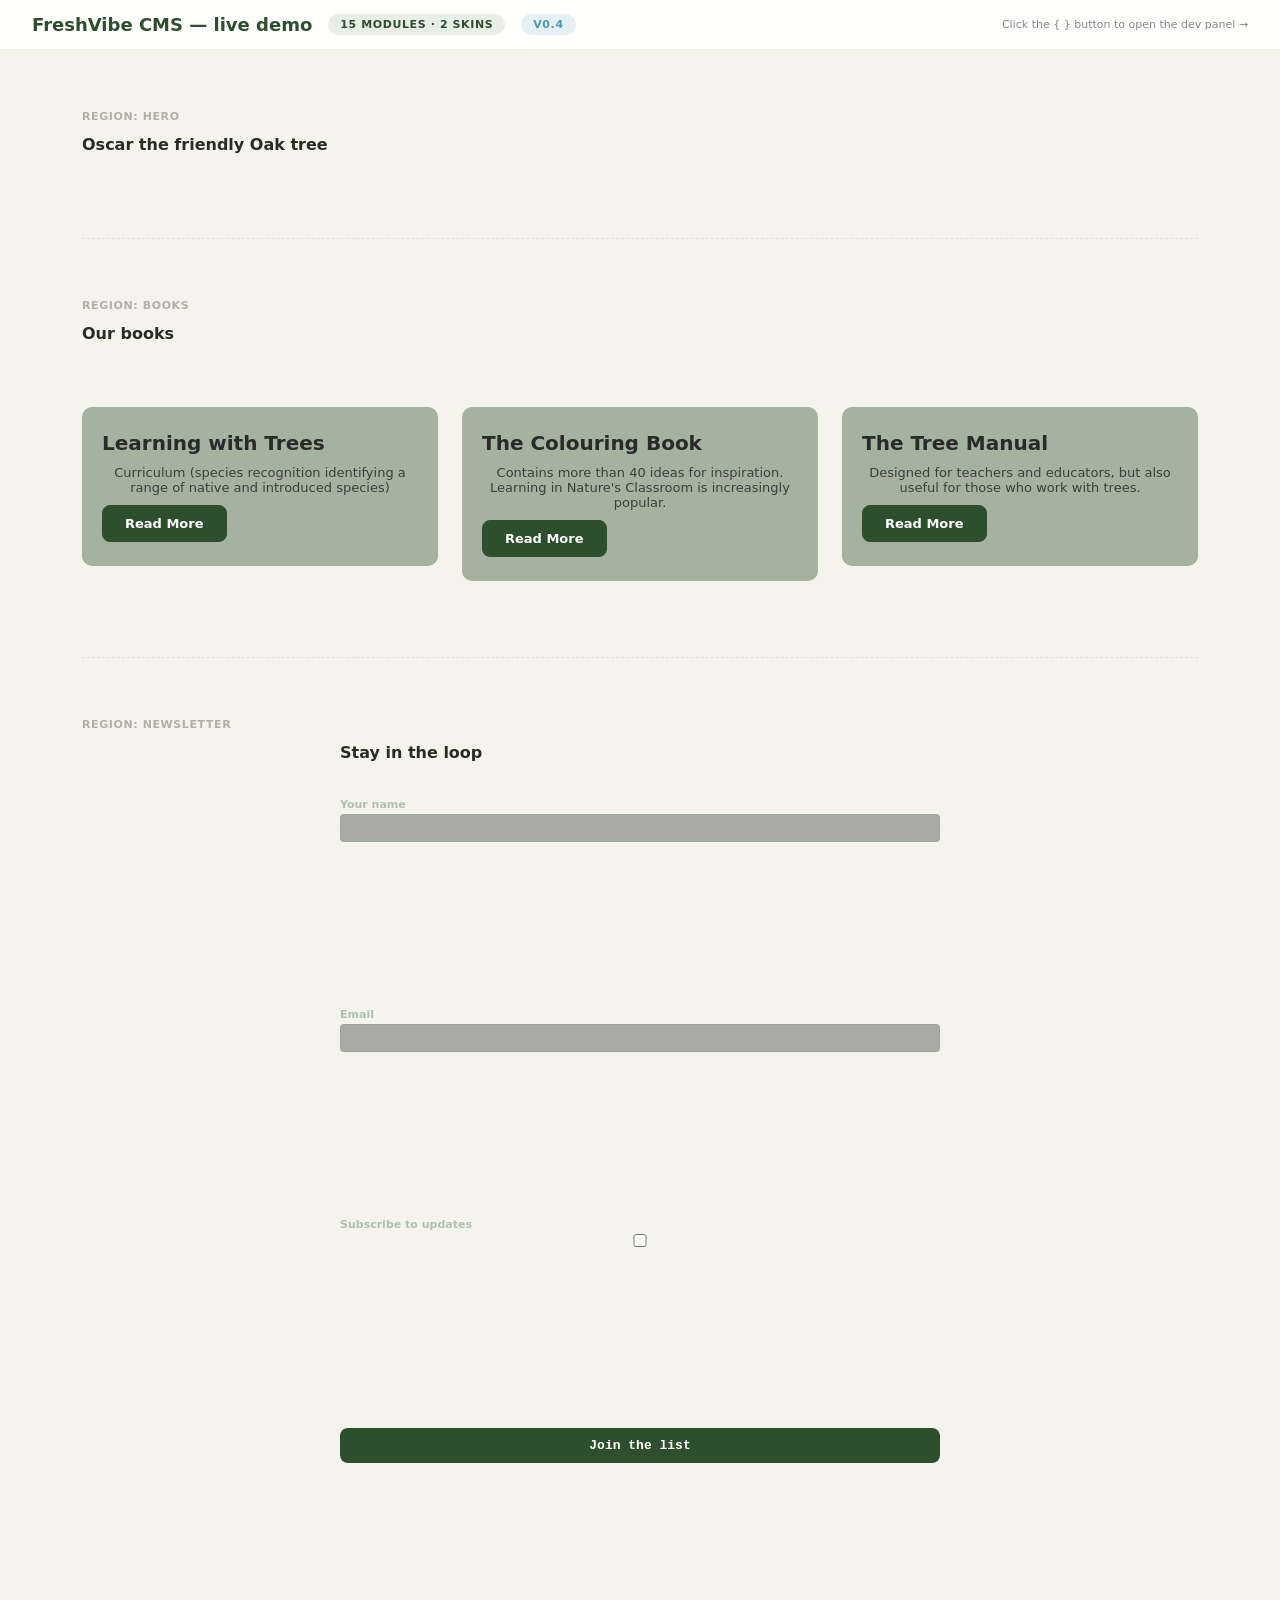
<file: demo/index.html>
<!DOCTYPE html>
<html lang="en">
<head>
  <meta charset="UTF-8" />
  <meta name="viewport" content="width=device-width, initial-scale=1.0" />
  <title>FreshVibe CMS Demo — Oscar Tree Academy</title>
  <meta name="x-build-tag" content="fvcms-demo-v1" />
  <style>
    /* Page chrome — outside the CMS control */
    * { box-sizing: border-box; margin: 0; padding: 0; }
    body {
      font-family: 'Inter', system-ui, -apple-system, sans-serif;
      background: #f4f4ec;
      color: #2a2a2a;
      padding: 0;
    }

    .demo-nav {
      position: sticky; top: 0; z-index: 100;
      background: rgba(255,255,255,0.95);
      backdrop-filter: blur(8px);
      padding: 14px 32px;
      display: flex; gap: 16px; align-items: center;
      border-bottom: 1px solid rgba(0,0,0,0.08);
    }
    .demo-nav .logo { font-weight: 800; font-size: 18px; color: #2d4f2d; }
    .demo-nav .pill {
      background: rgba(45, 79, 45, 0.1); color: #2d4f2d;
      padding: 4px 12px; border-radius: 999px;
      font-size: 11px; font-weight: 700;
      text-transform: uppercase; letter-spacing: 0.6px;
    }

    .demo-page {
      max-width: 1180px; margin: 0 auto;
      padding: 0 32px 80px;
    }

    .region {
      padding: 60px 0;
      border-bottom: 1px dashed rgba(0,0,0,0.08);
    }
    .region:last-child { border-bottom: none; }

    .demo-region-label {
      font-size: 11px; font-weight: 800;
      text-transform: uppercase; letter-spacing: 0.6px;
      color: #b0b0a8;
      margin-bottom: 12px;
    }

    /* Hero */
    #demo-hero {
      display: grid;
      grid-template-columns: 1fr 1fr;
      gap: 60px;
      align-items: center;
    }
    @media (max-width: 720px) {
      #demo-hero { grid-template-columns: 1fr; }
    }

    /* Books region */
    #demo-books {
      display: flex; flex-direction: column; gap: 24px;
    }
    .demo-book-row {
      display: grid;
      grid-template-columns: repeat(3, 1fr);
      gap: 24px;
    }
    @media (max-width: 720px) {
      .demo-book-row { grid-template-columns: 1fr; }
    }

    /* Newsletter */
    #demo-newsletter {
      max-width: 600px;
      margin: 0 auto;
    }

/* CMS panel comes from PanelManager — see /runtime/panel-manager/panel-manager.css */
  </style>
</head>
<body>

  <!-- Demo nav -->
  <nav class="demo-nav">
    <span class="logo">FreshVibe CMS — live demo</span>
    <span class="pill">15 modules · 2 skins</span>
    <span class="pill" style="background: rgba(76, 152, 175, 0.15); color: #4c98af;">v0.4</span>
    <span style="margin-left: auto; font-size: 11px; color: #888;">Click the { } button to open the dev panel →</span>
  </nav>

  <main class="demo-page">

    <!-- HERO REGION -->
    <div class="region">
      <div class="demo-region-label">Region: Hero</div>
      <section id="demo-hero">

        <div>
          <div id="demo-hero-h"></div>
          <div id="demo-hero-p" style="margin: 18px 0;"></div>
          <div id="demo-hero-cta" style="margin-top: 24px;"></div>
        </div>

        <div id="demo-hero-img"></div>

      </section>
    </div>

    <!-- BOOKS REGION -->
    <div class="region">
      <div class="demo-region-label">Region: Books</div>
      <section id="demo-books">

        <div id="demo-books-h"></div>
        <div id="demo-books-p"></div>

        <div class="demo-book-row">
          <div id="demo-books-card1"></div>
          <div id="demo-books-card2"></div>
          <div id="demo-books-card3"></div>
        </div>

      </section>
    </div>

    <!-- NEWSLETTER REGION -->
    <div class="region">
      <div class="demo-region-label">Region: Newsletter</div>
      <section id="demo-newsletter">

        <div id="demo-news-h"></div>
        <div id="demo-news-form" style="margin-top: 24px;"></div>

      </section>
    </div>

  </main>

<!-- CMS dev button + panel are mounted by demo/cms-panel.js -->

  <!-- Boot FreshVibe CMS. We import the bootstrapped dist fallback inline because the demo is self-contained. -->
  <script type="module">
    import { bootFreshvibeCms } from '../bootstrap.js';

    // Load the sample annotation
    const resp = await fetch('./sample-annotation.json');
    const annotation = await resp.json();

    await bootFreshvibeCms({ annotation });

    // The panel manager. We mimic the { } toggle behaviour.
    const panel = document.getElementById('cms-panel');
    const backdrop = document.getElementById('cms-backdrop');
    document.getElementById('cms-toggle-btn').addEventListener('click', () => {
      panel.classList.toggle('open');
    });
    backdrop.addEventListener('click', () => panel.classList.remove('open'));

    // Top-level await not allowed in event handler — wrap in async fn
        console.info('[demo] FreshVibe CMS booted successfully');
  </script>

</body>
</html>
</file>
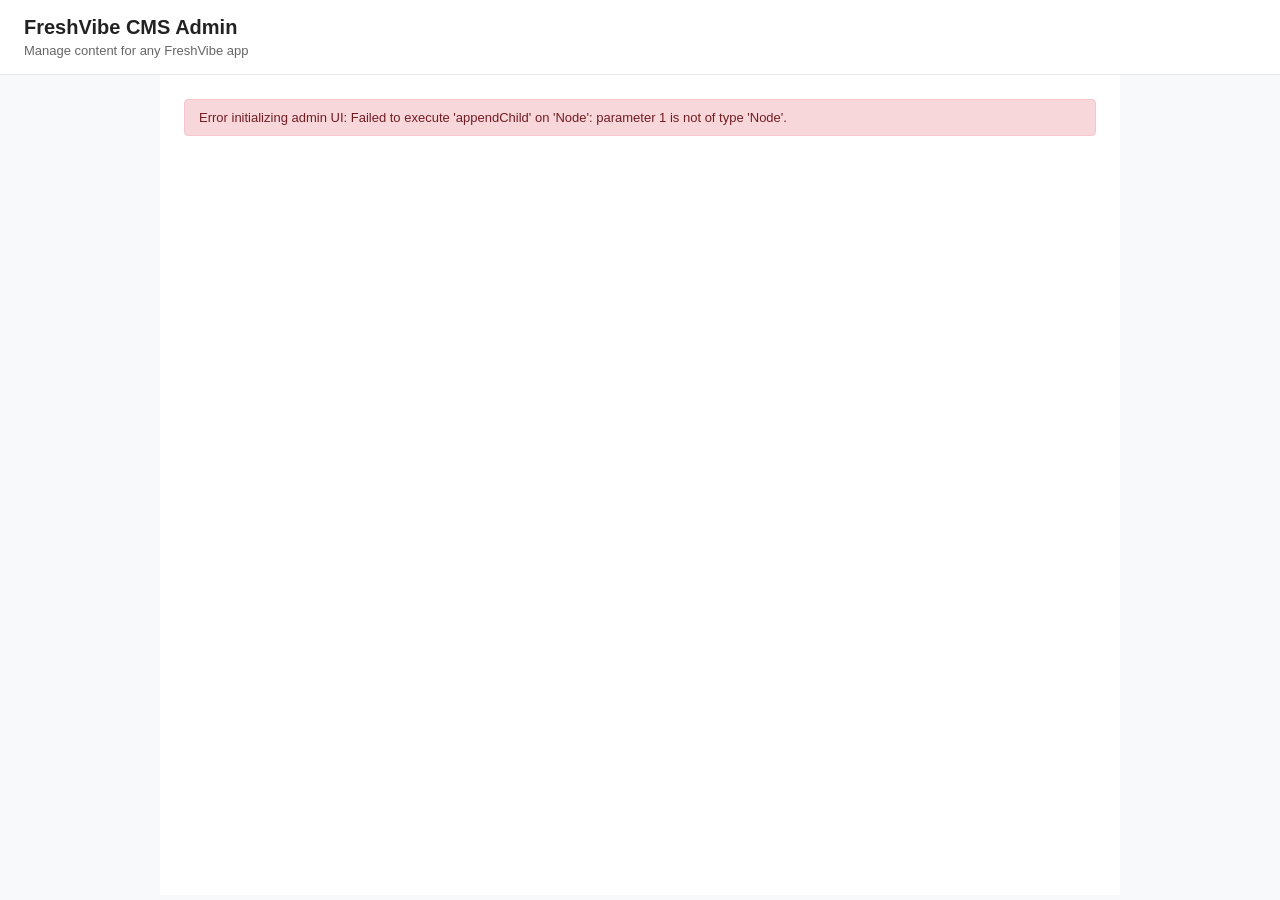
<file: demo/admin.html>
<!DOCTYPE html>
<html lang="en">
<head>
  <meta charset="UTF-8">
  <meta name="viewport" content="width=device-width, initial-scale=1.0">
  <title>FreshVibe CMS Admin</title>
  <style>
    * { box-sizing: border-box; }
    body { font-family: -apple-system, BlinkMacSystemFont, 'Segoe UI', sans-serif; margin: 0; padding: 0; background: #f8f9fa; color: #222; }
    .fvcms-page-header { background: white; border-bottom: 1px solid #e5e7eb; padding: 16px 24px; }
    .fvcms-page-title { font-size: 20px; font-weight: 700; margin: 0; }
    .fvcms-page-subtitle { font-size: 13px; color: #666; margin: 4px 0 0; }
    .fvcms-page-main { max-width: 960px; margin: 0 auto; padding: 24px; background: white; min-height: calc(100vh - 80px); }

    .fvcms-admin { padding: 0; }
    .fvcms-admin-header { display: flex; justify-content: space-between; align-items: center; margin-bottom: 16px; gap: 12px; flex-wrap: wrap; }
    .fvcms-admin-title { font-size: 18px; font-weight: 600; margin: 0; }
    .fvcms-admin-back { color: #7c3aed; cursor: pointer; text-decoration: none; background: none; border: none; padding: 0; font-size: 14px; }
    .fvcms-admin-back:hover { text-decoration: underline; }
    .fvcms-admin a { color: #7c3aed; cursor: pointer; text-decoration: none; }
    .fvcms-admin a:hover { text-decoration: underline; }

    .fvcms-field-row { margin-bottom: 12px; }
    .fvcms-field-label { display: block; font-size: 12px; font-weight: 600; margin-bottom: 4px; color: #333; }
    .fvcms-field-label .required { color: #c00; margin-left: 2px; }
    .fvcms-field-input { width: 100%; padding: 6px 8px; border: 1px solid #ccc; border-radius: 4px; font-size: 14px; box-sizing: border-box; }
    .fvcms-field-input:focus { outline: 2px solid #7c3aed; outline-offset: -1px; }
    .fvcms-field-help { font-size: 11px; color: #666; margin-top: 2px; }
    .fvcms-field-error { font-size: 11px; color: #c00; margin-top: 2px; min-height: 14px; }
    .fvcms-field-row textarea.fvcms-field-input { font-family: inherit; resize: vertical; min-height: 120px; }

    .fvcms-type-picker { display: grid; grid-template-columns: repeat(auto-fill, minmax(220px, 1fr)); gap: 12px; padding: 8px 0; }
    .fvcms-type-card { padding: 16px; border: 1px solid #e5e7eb; border-radius: 8px; cursor: pointer; background: white; transition: box-shadow 0.15s, border-color 0.15s; }
    .fvcms-type-card:hover { box-shadow: 0 2px 8px rgba(0,0,0,0.08); border-color: #7c3aed; }
    .fvcms-type-card-name { font-size: 16px; font-weight: 600; margin-bottom: 4px; }
    .fvcms-type-card-desc { font-size: 12px; color: #666; line-height: 1.4; }

    .fvcms-items-list { margin-top: 32px; border-top: 1px solid #e5e7eb; padding-top: 16px; }
    .fvcms-items-list h3 { font-size: 14px; font-weight: 600; margin: 0 0 12px; }
    .fvcms-item-row { display: flex; justify-content: space-between; align-items: center; padding: 10px 12px; border: 1px solid #e5e7eb; border-radius: 4px; margin-bottom: 6px; background: #fafafa; }
    .fvcms-item-row-main { flex: 1; }
    .fvcms-item-title { font-weight: 600; font-size: 14px; }
    .fvcms-item-meta { font-size: 11px; color: #666; margin-top: 2px; }
    .fvcms-item-actions { display: flex; gap: 6px; }
    .fvcms-item-actions button { padding: 4px 10px; font-size: 12px; border: 1px solid #ccc; background: white; border-radius: 3px; cursor: pointer; }
    .fvcms-item-actions button:hover { background: #f5f5f5; }
    .fvcms-item-actions button.delete { color: #c00; border-color: #c00; }
    .fvcms-item-actions button.delete:hover { background: #fff5f5; }

    .fvcms-chip { display: inline-flex; align-items: center; padding: 2px 8px; background: #ede9fe; color: #5b21b6; border-radius: 12px; font-size: 12px; margin: 2px; font-weight: 500; }
    .fvcms-chip-remove { margin-left: 4px; cursor: pointer; opacity: 0.7; font-weight: 700; }
    .fvcms-chip-remove:hover { opacity: 1; }
    .fvcms-tags-container { display: flex; flex-wrap: wrap; align-items: center; gap: 2px; padding: 4px; border: 1px solid #ccc; border-radius: 4px; min-height: 32px; }
    .fvcms-tag-input { border: none; outline: none; padding: 2px 4px; flex: 1; min-width: 100px; font-size: 14px; }

    .fvcms-gallery-row { display: flex; gap: 4px; align-items: center; margin-bottom: 4px; }
    .fvcms-gallery-row input { flex: 1; }
    .fvcms-gallery-row button.fvcms-remove-btn { background: #fee; color: #c00; border: 1px solid #fcc; border-radius: 3px; padding: 4px 8px; cursor: pointer; }
    .fvcms-add-btn { background: white; border: 1px dashed #7c3aed; color: #7c3aed; padding: 6px 12px; border-radius: 4px; cursor: pointer; font-size: 12px; }
    .fvcms-add-btn:hover { background: #f5f3ff; }

    .fvcms-thumb { display: block; max-width: 80px; max-height: 50px; margin-top: 4px; border: 1px solid #ddd; border-radius: 3px; object-fit: cover; }

    .fvcms-status { padding: 10px 14px; border-radius: 4px; margin-bottom: 12px; font-size: 13px; }
    .fvcms-status.success { background: #d4edda; color: #155724; border: 1px solid #c3e6cb; }
    .fvcms-status.error { background: #f8d7da; color: #721c24; border: 1px solid #f5c6cb; }
    .fvcms-status.info { background: #d1ecf1; color: #0c5460; border: 1px solid #bee5eb; }

    .fvcms-save-btn { background: #7c3aed; color: white; border: none; padding: 8px 18px; border-radius: 4px; font-size: 14px; font-weight: 600; cursor: pointer; }
    .fvcms-save-btn:hover { background: #6d28d9; }
    .fvcms-save-btn:disabled { opacity: 0.5; cursor: not-allowed; }
    .fvcms-cancel-btn { background: white; color: #333; border: 1px solid #ccc; padding: 8px 18px; border-radius: 4px; font-size: 14px; cursor: pointer; margin-left: 8px; }
    .fvcms-cancel-btn:hover { background: #f5f5f5; }
    .fvcms-editor-fields { display: flex; flex-direction: column; }
  </style>
</head>
<body>
  <header class="fvcms-page-header">
    <h1 class="fvcms-page-title">FreshVibe CMS Admin</h1>
    <p class="fvcms-page-subtitle">Manage content for any FreshVibe app</p>
  </header>
  <main class="fvcms-page-main">
    <div id="admin-root"></div>
  </main>

  <script type="module">
    import { renderContentAdmin } from '../runtime/content-admin.js';
    
    try {
      const adminUI = renderContentAdmin({});
      document.getElementById('admin-root').appendChild(adminUI);
    } catch (error) {
      const root = document.getElementById('admin-root');
      const statusDiv = document.createElement('div');
      statusDiv.className = 'fvcms-status error';
      statusDiv.textContent = `Error initializing admin UI: ${error.message}`;
      root.appendChild(statusDiv);
    }
  </script>
</body>
</html>
</file>
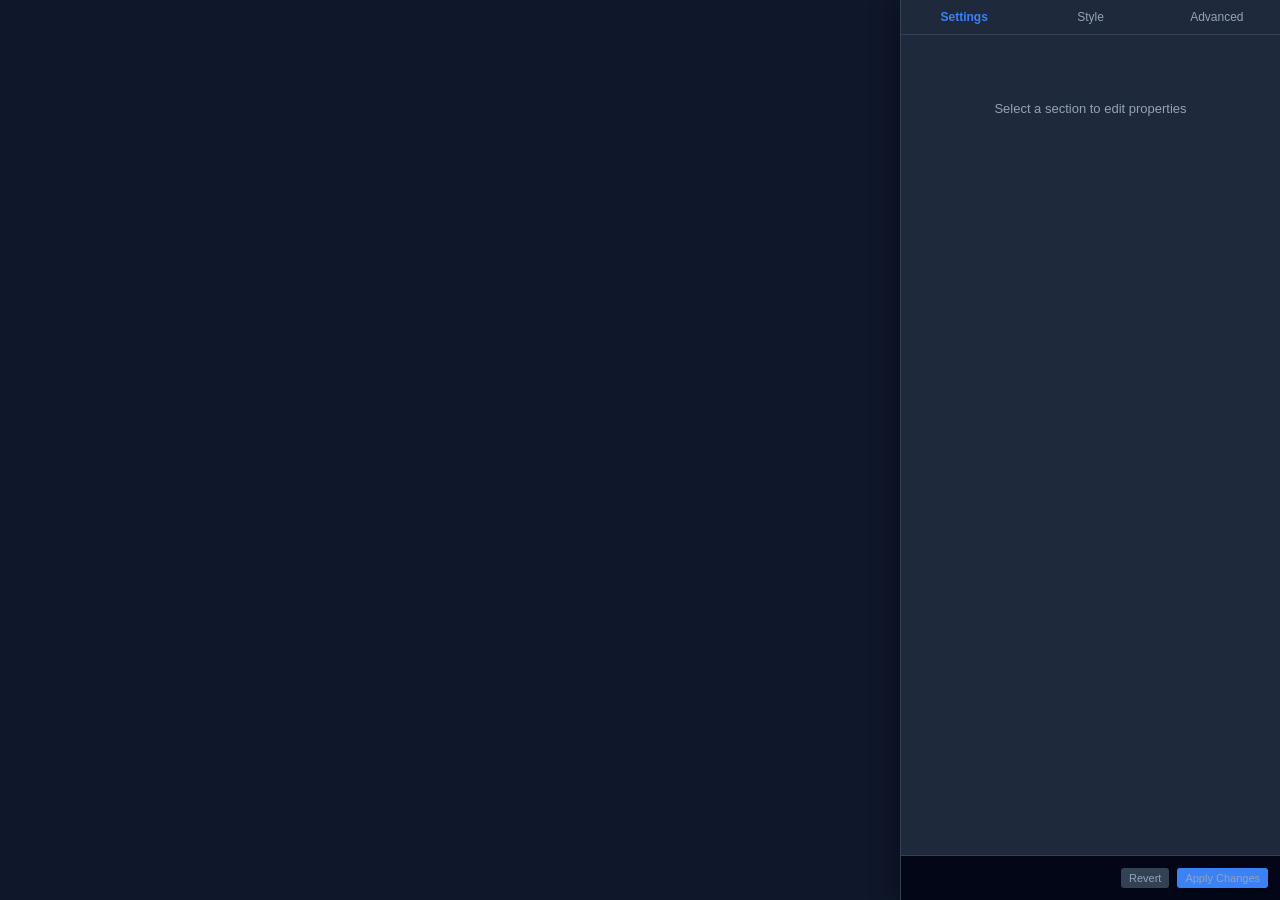
<file: app-fragments/editor-inspector/shell-v2.html>
<!DOCTYPE html>
<html lang="en">
<head>
    <meta charset="UTF-8">
    <meta name="viewport" content="width=device-width, initial-scale=1.0">
    <title>FES Inspector v2</title>
    <style>
        :root {
            --bg-dark: #0f172a;
            --bg-panel: #1e293b;
            --bg-header: #020617;
            --bg-input: #334155;
            --border: #334155;
            --text-main: #f8fafc;
            --text-muted: #94a3b8;
            --accent: #3b82f6;
            --accent-hover: #2563eb;
            --danger: #ef4444;
            --success: #10b981;
            --rail-width: 268px;
            --panels-width: 360px;
        }

        * { box-sizing: border-box; }

        body {
            margin: 0;
            font-family: 'Inter', -apple-system, BlinkMacSystemFont, "Segoe UI", Roboto, sans-serif;
            background: var(--bg-dark);
            color: var(--text-main);
            height: 100vh;
            display: flex;
            flex-direction: column;
            overflow: hidden;
        }

        /* --- Shell Layout --- */
        #fes-shell-root {
            display: grid;
            grid-template-rows: 50px 1fr 30px;
            height: 100%;
            width: 100%;
        }

        .fes-header {
            background: var(--bg-header);
            border-bottom: 1px solid var(--border);
            display: flex;
            align-items: center;
            justify-content: space-between;
            padding: 0 16px;
            font-size: 13px;
        }

        .fes-title { font-weight: 600; display: flex; align-items: center; gap: 8px; }
        .fes-breadcrumb { color: var(--text-muted); }
        .fes-breadcrumb span { color: var(--text-main); }

        .fes-body {
            display: grid;
            grid-template-columns: var(--rail-width) 1fr var(--panels-width);
            overflow: hidden;
        }

        /* --- Rail (Left) --- */
        .fes-rail {
            background: var(--bg-panel);
            border-right: 1px solid var(--border);
            display: flex;
            flex-direction: column;
        }

        .fes-rail-search {
            padding: 12px;
            border-bottom: 1px solid var(--border);
        }
        .fes-input {
            width: 100%;
            background: var(--bg-input);
            border: 1px solid transparent;
            color: var(--text-main);
            padding: 6px 10px;
            border-radius: 4px;
            font-size: 12px;
        }
        .fes-input:focus { border-color: var(--accent); outline: none; }

        .fes-tabs { display: flex; border-bottom: 1px solid var(--border); }
        .fes-tab {
            flex: 1;
            text-align: center;
            padding: 8px;
            font-size: 11px;
            text-transform: uppercase;
            letter-spacing: 0.5px;
            cursor: pointer;
            color: var(--text-muted);
            border-bottom: 2px solid transparent;
        }
        .fes-tab:hover { color: var(--text-main); background: rgba(255,255,255,0.05); }
        .fes-tab.active { color: var(--accent); border-bottom-color: var(--accent); font-weight: 600; }

        .fes-rail-list {
            flex: 1;
            overflow-y: auto;
            overflow-x: hidden;
        }
        .fes-section-item {
            padding: 10px 16px;
            border-bottom: 1px solid var(--border);
            cursor: pointer;
            font-size: 13px;
            display: flex;
            align-items: center;
            gap: 8px;
            transition: background 0.1s;
        }
        .fes-section-item:hover { background: rgba(255,255,255,0.05); }
        .fes-section-item.active { background: rgba(59, 130, 246, 0.1); border-left: 3px solid var(--accent); }
        .fes-icon { color: var(--text-muted); }

        /* --- Preview (Center) --- */
        .fes-preview {
            background: #000;
            display: flex;
            flex-direction: column;
            position: relative;
        }

        .fes-preview-toolbar {
            height: 32px;
            background: var(--bg-panel);
            border-bottom: 1px solid var(--border);
            display: flex;
            align-items: center;
            justify-content: space-between;
            padding: 0 12px;
            font-size: 12px;
        }
        .fes-toolbar-group { display: flex; gap: 4px; }
        .fes-btn {
            background: var(--bg-input);
            border: none;
            color: var(--text-muted);
            padding: 4px 8px;
            border-radius: 3px;
            cursor: pointer;
            font-size: 11px;
        }
        .fes-btn:hover { color: var(--text-main); background: var(--border); }
        .fes-btn.active { background: var(--accent); color: white; }
        .fes-device-btn { font-weight: bold; }

        .fes-preview-canvas-container {
            flex: 1;
            overflow: auto;
            display: flex;
            align-items: center;
            justify-content: center;
            position: relative;
        }
        .fes-device-frame {
            background: white;
            box-shadow: 0 0 20px rgba(0,0,0,0.5);
            transition: transform 0.1s;
            position: relative;
        }

        /* --- Panels (Right) --- */
        .fes-panels {
            background: var(--bg-panel);
            border-left: 1px solid var(--border);
            display: flex;
            flex-direction: column;
            position: fixed;
            top: 0;
            right: 0;
            width: 380px;
            height: 100vh;
            z-index: 999999;
            box-shadow: -4px 0 24px rgba(0,0,0,0.4);
        }

        /* The shell root takes the body height for the grid */
        #fes-shell-root {
            position: fixed;
            top: 0;
            right: 0;
            width: 380px;
            height: 100vh;
            z-index: 999999;
            display: flex;
            flex-direction: column;
        }

        .fes-panels-tabs { display: flex; border-bottom: 1px solid var(--border); }
        .fes-panel-tab {
            flex: 1;
            text-align: center;
            padding: 10px;
            font-size: 12px;
            cursor: pointer;
            color: var(--text-muted);
        }
        .fes-panel-tab:hover { color: var(--text-main); background: rgba(255,255,255,0.05); }
        .fes-panel-tab.active { color: var(--accent); font-weight: 600; }

        .fes-panel-content {
            flex: 1;
            overflow-y: auto;
            padding: 16px;
        }
        .fes-field-group { margin-bottom: 20px; }
        .fes-field-group-title {
            font-size: 11px;
            text-transform: uppercase;
            color: var(--text-muted);
            margin-bottom: 10px;
            padding-bottom: 4px;
            border-bottom: 1px solid var(--border);
        }
        .fes-field-row {
            margin-bottom: 12px;
        }
        .fes-field-label {
            display: block;
            font-size: 12px;
            margin-bottom: 4px;
            color: var(--text-main);
        }
        .fes-field-hint {
            display: block;
            font-size: 11px;
            color: var(--text-muted);
            margin-bottom: 4px;
        }

        .fes-panel-footer {
            padding: 12px;
            border-top: 1px solid var(--border);
            display: flex;
            justify-content: flex-end;
            gap: 8px;
            background: var(--bg-header);
        }

        /* --- Status Bar --- */
        .fes-status-bar {
            background: var(--bg-panel);
            border-top: 1px solid var(--border);
            display: flex;
            align-items: center;
            justify-content: space-between;
            padding: 0 16px;
            font-size: 11px;
            color: var(--text-muted);
        }
        .fes-status-item { margin-right: 16px; display: flex; align-items: center; gap: 6px; }
        .fes-status-dot { width: 8px; height: 8px; border-radius: 50%; background: var(--text-muted); }
        .fes-status-dot.saved { background: var(--success); }
        .fes-status-dot.dirty { background: var(--danger); }

        /* --- Utilities --- */
        .fes-hidden { display: none !important; }
        .cmd-k-hint {
            background: rgba(59, 130, 246, 0.2);
            color: var(--accent);
            padding: 2px 8px;
            border-radius: 4px;
            font-size: 11px;
            border: 1px solid rgba(59, 130, 246, 0.3);
        }

        /* --- Mobile Responsive --- */
        @media (max-width: 900px) {
            .fes-body {
                grid-template-columns: 1fr;
                grid-template-rows: auto 1fr auto;
            }
            .fes-rail {
                display: none; /* In a real app, toggle visibility */
            }
            .fes-panels {
                position: fixed;
                top: 50px;
                right: 0;
                bottom: 30px;
                width: 80%;
                z-index: 100;
                box-shadow: -2px 0 10px rgba(0,0,0,0.5);
            }
            .fes-preview { width: 100%; }
        }
    </style>
</head>
<body>

    <div id="fes-shell-root">
        <!-- Header -->
        <header class="fes-header">
            <div class="fes-title">
                <svg width="16" height="16" fill="none" stroke="currentColor" stroke-width="2" viewBox="0 0 24 24"><path d="M12 2L2 7l10 5 10-5-10-5zM2 17l10 5 10-5M2 12l10 5 10-5"/></svg>
                FES Inspector
            </div>
            <div class="fes-breadcrumb">
                <span class="fes-label">Page</span> / <span class="fes-name">Homepage</span>
            </div>
            <div style="display: flex; gap: 12px; align-items: center;">
                <span class="cmd-k-hint">⌘K</span>
                <div class="fes-status-dot saved" id="fes-save-status"></div>
            </div>
        </header>

        <!-- Main Body -->
        <main class="fes-body">
            <!-- Rail -->
            <aside class="fes-rail">
                <div class="fes-rail-search">
                    <input type="text" class="fes-input" placeholder="Filter sections...">
                </div>
                <div class="fes-tabs">
                    <div class="fes-tab active" data-tab="structure">Structure</div>
                    <div class="fes-tab" data-tab="pages">Pages</div>
                    <div class="fes-tab" data-tab="assets">Assets</div>
                    <div class="fes-tab" data-tab="tokens">Tokens</div>
                </div>
                <div class="fes-rail-list" id="fes-rail-list">
                    <!-- Sections rendered here -->
                </div>
            </aside>

            <!-- Preview -->
            <section class="fes-preview">
                <div class="fes-preview-toolbar">
                    <div class="fes-toolbar-group">
                        <button class="fes-btn active" title="Show Outlines">⬡</button>
                        <button class="fes-btn" title="Show Rulers">R</button>
                        <button class="fes-btn" title="Show Grid">G</button>
                    </div>
                    <div class="fes-toolbar-group">
                        <button class="fes-btn device-btn" data-device="desktop">💻</button>
                        <button class="fes-btn device-btn" data-device="tablet">📱</button>
                        <button class="fes-btn device-btn" data-device="mobile">📱</button>
                        <button class="fes-btn" id="fes-zoom-out">-</button>
                        <span class="fes-btn" id="fes-zoom-level" style="cursor: default;">100%</span>
                        <button class="fes-btn" id="fes-zoom-in">+</button>
                    </div>
                </div>
                <div class="fes-preview-canvas-container">
                    <div id="fes-preview-frame" class="fes-device-frame" style="width: 1200px; height: 800px; background: white;">
                        <iframe id="fes-target-frame" style="width: 100%; height: 100%; border: none; background: white;"></iframe>
                    </div>
                </div>
            </section>

            <!-- Panels -->
            <aside class="fes-panels">
                <div class="fes-panels-tabs">
                    <div class="fes-panel-tab active" data-tab="settings">Settings</div>
                    <div class="fes-panel-tab" data-tab="style">Style</div>
                    <div class="fes-panel-tab" data-tab="advanced">Advanced</div>
                </div>
                <div class="fes-panel-content" id="fes-panel-content">
                    <div style="text-align: center; color: var(--text-muted); margin-top: 50px; font-size: 13px;">
                        Select a section to edit properties
                    </div>
                </div>
                <div class="fes-panel-footer">
                    <button class="fes-btn" style="background: var(--bg-input);" id="fes-revert-btn">Revert</button>
                    <button class="fes-btn" style="background: var(--accent);" id="fes-apply-btn">Apply Changes</button>
                </div>
            </aside>
        </main>

        <!-- Status Bar -->
        <footer class="fes-status-bar">
            <div style="display: flex;">
                <div class="fes-status-item">
                    <span class="fes-status-dot" style="background: var(--success)"></span>
                    CSS Score: 100
                </div>
                <div class="fes-status-item">
                    <span class="fes-status-dot" style="background: var(--success)"></span>
                    A11y Score: 98
                </div>
            </div>
            <div>FES Inspector v2.0.0</div>
        </footer>
    </div>

<script>
// --- FES SHELL V2 NAMESPACE ---

window.FES_SHELL_V2 = {
    _state: null,

    open: function(targetEl, fesSpec, adapter, options) {
        // 1. Initialize State
        this._state = {
            targetEl: targetEl,
            fesSpec: fesSpec,
            adapter: adapter,
            options: options || {},
            activeSectionId: null,
            activePanelTab: 'settings', // settings, style, advanced
            activeRailTab: 'structure',  // structure, pages, assets, tokens
            previewDevice: 'desktop',
            previewZoom: 100,
            showOutlines: true,
            showRulers: false,
            isDirty: false
        };

        // 2. Render Shell (Header, Tabs, Buttons)
        this._renderShell();
        this._renderRail();
        this._renderPreview();
        this._renderPanels();

        // 3. Auto-select first section
        if (fesSpec.structure?.sections?.length > 0) {
            this._selectSection(fesSpec.structure.sections[0].id);
        }

        // 4. Attach Listeners (once, per shell instance)
        this._attachGlobalListeners();
    },

    _renderShell: function() {
        // Updates classes/icons based on state
        const statusDot = document.getElementById('fes-save-status');
        if (this._state.isDirty) {
            statusDot.classList.remove('saved');
            statusDot.classList.add('dirty');
        } else {
            statusDot.classList.remove('dirty');
            statusDot.classList.add('saved');
        }
    },

    _renderRail: function() {
        const list = document.getElementById('fes-rail-list');
        list.innerHTML = '';
        
        const sections = this._state.fesSpec.structure.sections;
        
        // Simple list renderer (could be optimized with virtual DOM in real app, but fine here)
        sections.forEach(section => {
            const el = document.createElement('div');
            el.className = 'fes-section-item';
            el.dataset.id = section.id;
            el.innerHTML = `
                <span class="fes-icon">📄</span>
                <span>${section.name || section.id}</span>
            `;
            el.onclick = () => this._selectSection(section.id);
            list.appendChild(el);
        });
    },

    _renderPreview: function() {
        // Set device frame dimensions
        const frame = document.getElementById('fes-preview-frame');
        const device = this._state.previewDevice;
        
        let width = 1200;
        let height = 800;
        if (device === 'tablet') { width = 768; height = 1024; }
        if (device === 'mobile') { width = 375; height = 667; }

        frame.style.width = width + 'px';
        frame.style.height = height + 'px';
        
        // Apply zoom
        frame.style.transform = `scale(${this._state.previewZoom / 100})`;
        frame.style.transformOrigin = 'center center';

        // Update toolbar buttons
        document.querySelectorAll('.fes-btn.device-btn').forEach(btn => {
            btn.classList.toggle('active', btn.dataset.device === device);
        });

        document.getElementById('fes-zoom-level').innerText = this._state.previewZoom + '%';
    },

    _renderPanels: function() {
        const content = document.getElementById('fes-panel-content');
        const railTabs = document.querySelectorAll('.fes-tab[data-tab]');
        const panelTabs = document.querySelectorAll('.fes-panel-tab[data-tab]');

        // Update Rail Tabs
        railTabs.forEach(tab => {
            tab.classList.toggle('active', tab.dataset.tab === this._state.activeRailTab);
        });

        // Update Panel Tabs
        panelTabs.forEach(tab => {
            tab.classList.toggle('active', tab.dataset.tab === this._state.activePanelTab);
        });

        // Render content
        if (!this._state.activeSectionId) {
            content.innerHTML = `<div style="text-align: center; color: var(--text-muted); margin-top: 50px; font-size: 13px;">
                Select a section to edit properties
            </div>`;
            return;
        }

        content.innerHTML = ''; // Clear current

        const section = this._state.fesSpec.structure.sections.find(s => s.id === this._state.activeSectionId);
        if (!section) return;

        const groups = this._getGroupsForTab(section, this._state.activePanelTab);
        
        // Render Groups
        groups.forEach(group => {
            const groupEl = document.createElement('div');
            groupEl.className = 'fes-field-group';
            groupEl.innerHTML = `<div class="fes-field-group-title">${group.name}</div>`;
            
            group.fields.forEach(field => {
                // Read value via adapter (FvW v8 path-based reads)
                const fieldValue = this._state.adapter && this._state.adapter.readValue 
                  ? this._state.adapter.readValue(field.path || field.id)
                  : (section.data && section.data[field.id]);
                groupEl.appendChild(this._renderField(field, fieldValue));
            });
            
            content.appendChild(groupEl);
        });
    },

    _getGroupsForTab: function(section, tabName) {
        // Mock data structure logic
        const inspector = this._state.fesSpec.inspector || {};
        const tabData = inspector[tabName];
        
        if (!tabData) return [];
        if (!tabData.groups) return [];
        
        return tabData.groups;
    },

    _renderField: function(field, value) {
        const row = document.createElement('div');
        row.className = 'fes-field-row';
        
        const label = document.createElement('label');
        label.className = 'fes-field-label';
        label.innerText = field.label || field.id;
        
        const hint = document.createElement('span');
        hint.className = 'fes-field-hint';
        hint.innerText = field.hint || '';
        
        const wrapper = document.createElement('div');
        
        // Use FES_CONTROLS_V2 if available
        if (typeof window.FES_CONTROLS_V2 !== 'undefined' && window.FES_CONTROLS_V2.render) {
            wrapper.appendChild(window.FES_CONTROLS_V2.render(
                field.type, 
                field, 
                value, 
                (newValue) => this._onFieldChange(field.path || field.id, newValue), 
                this._state.adapter
            ));
        } else {
            // Fallback for testing
            const input = document.createElement('input');
            input.className = 'fes-input';
            input.value = value || '';
            input.onchange = (e) => this._onFieldChange(field.id, e.target.value);
            wrapper.appendChild(input);
        }

        row.appendChild(label);
        row.appendChild(hint);
        row.appendChild(wrapper);
        return row;
    },

    _onFieldChange: function(fieldId, value) {
        this._state.isDirty = true;
        this._renderShell(); // Update dot

        // Update local data state
        if (!this._state.sectionData) {
            this._state.sectionData = {}; // Init data holder
        }
        this._state.sectionData[fieldId] = value;

        // Trigger adapter write (mocked)
        if (typeof this._state.adapter.writeValue === 'function') {
            this._state.adapter.writeValue(this._state.activeSectionId, this._state.sectionData);
        }
    },

    _selectSection: function(id) {
        this._state.activeSectionId = id;
        
        // UI updates
        document.querySelectorAll('.fes-section-item').forEach(el => {
            el.classList.toggle('active', el.dataset.id === id);
        });

        this._renderPanels();
    },

    _switchTab: function(tabName) {
        this._state.activeRailTab = tabName;
        this._renderRail();
    },

    _switchPanelTab: function(tabName) {
        this._state.activePanelTab = tabName;
        this._renderPanels();
    },

    close: function() {
        const root = document.getElementById('fes-shell-root');
        root.style.opacity = '0';
        setTimeout(() => root.remove(), 200);
    },

    _attachGlobalListeners: function() {
        const self = this;

        // Rail Tabs
        document.querySelectorAll('.fes-tab[data-tab]').forEach(el => {
            el.onclick = () => this._switchTab(el.dataset.tab);
        });

        // Panel Tabs
        document.querySelectorAll('.fes-panel-tab[data-tab]').forEach(el => {
            el.onclick = () => this._switchPanelTab(el.dataset.tab);
        });

        // Device Toggles
        document.querySelectorAll('.fes-btn.device-btn').forEach(btn => {
            btn.onclick = () => {
                this._state.previewDevice = btn.dataset.device;
                this._renderPreview();
            };
        });

        // Zoom
        const handleZoom = (delta) => {
            let newZoom = this._state.previewZoom + delta;
            if (newZoom < 50) newZoom = 50;
            if (newZoom > 200) newZoom = 200;
            this._state.previewZoom = newZoom;
            this._renderPreview();
        };
        document.getElementById('fes-zoom-in').onclick = () => handleZoom(10);
        document.getElementById('fes-zoom-out').onclick = () => handleZoom(-10);

        // Revert
        document.getElementById('fes-revert-btn').onclick = () => {
            this._state.isDirty = false;
            this._renderShell();
        };
        
        // Apply
        document.getElementById('fes-apply-btn').onclick = () => {
            this._state.isDirty = false;
            this._renderShell();
            alert('Changes applied successfully!');
        };
    }
};
</script>
</body>
</html>
</file>
